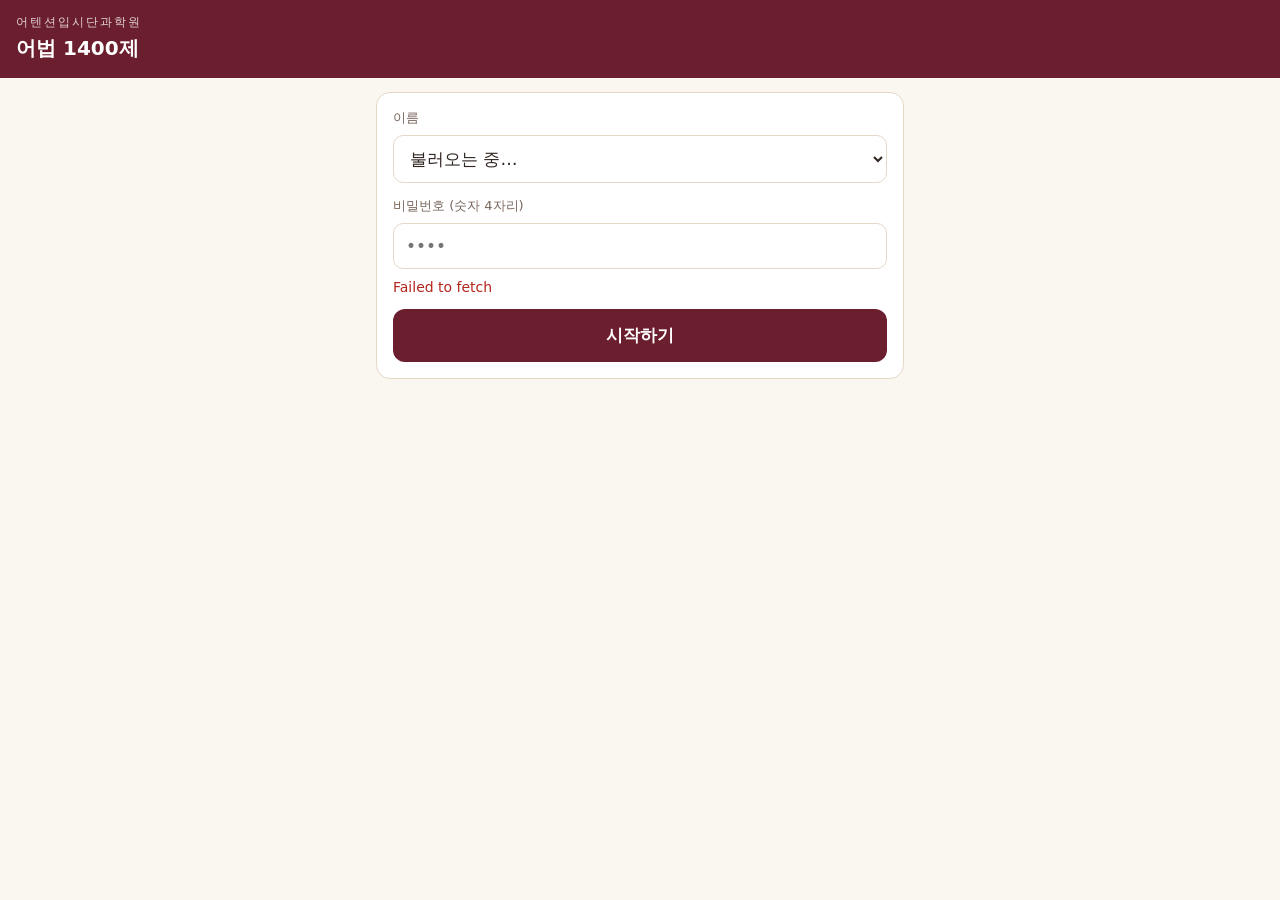
<file: index.html>
<!doctype html>
<html lang="ko"><head>
<meta charset="utf-8"><meta name="viewport" content="width=device-width,initial-scale=1,viewport-fit=cover">
<title>어법 1400제 답 입력</title>
<link rel="stylesheet" href="style.css">
</head><body>
<div class="top"><div class="ac">어텐션입시단과학원</div><h1>어법 1400제 <b id="volT"></b></h1></div>
<div class="wrap">

<!-- 1. 로그인 -->
<section id="s-login" class="hidden">
  <div class="card">
    <p class="lbl">이름</p>
    <select id="name"><option value="">불러오는 중…</option></select>
    <p class="lbl" style="margin-top:14px">비밀번호 (숫자 4자리)</p>
    <input id="pin" inputmode="numeric" pattern="[0-9]*" maxlength="4" autocomplete="off" placeholder="••••">
    <div class="err" id="loginErr"></div>
    <button class="btn" id="loginBtn">시작하기</button>
  </div>
</section>

<!-- 2. 답 입력 -->
<section id="s-ans" class="hidden">
  <div class="card" id="volPick">
    <p class="lbl">회차 선택</p><select id="volSel"></select>
  </div>
  <div class="who"><span id="whoName"></span><a href="#" id="logout">다른 학생</a></div>
  <div class="prog"><span id="cnt">0/20</span><div class="bar"><i id="barI"></i></div></div>
  <div class="card" id="rows" style="padding:4px 14px"></div>
  <button class="btn" id="toConfirm" disabled>답안 확인</button>
</section>

<!-- 3. 확인 -->
<section id="s-confirm" class="hidden">
  <div class="card">
    <p class="lbl">시험지에 표시한 답과 같은지 한 번 더 확인하세요. 제출하면 고칠 수 없습니다.</p>
    <div class="grid" id="cgrid"></div>
  </div>
  <button class="btn" id="submit">제출하기</button>
  <button class="btn ghost" id="back">돌아가서 고치기</button>
</section>

<!-- 4. 결과 -->
<section id="s-result" class="hidden">
  <div class="card score"><div class="big" id="sc"></div><div class="note" id="scNote"></div></div>
  <div class="card" id="wrongBox"></div>
  <button class="btn ghost" id="refresh" style="display:none">결과 다시 불러오기</button>
</section>

</div>
<script src="config.js"></script><script src="app.js"></script>
<script>
const qs = new URLSearchParams(location.search);
let VOL = parseInt(qs.get('vol')) || null;
let me = store.get('me');
let ans = {};
const show = id => document.querySelectorAll('section').forEach(s => s.classList.toggle('hidden', s.id !== id));
const draftKey = () => 'draft_' + (me && me.id) + '_' + VOL;

function setVol(v) {
  VOL = v; $('#volT').textContent = v ? '제 ' + String(v).padStart(2, '0') + '회' : '';
  $('#volPick').classList.toggle('hidden', !!parseInt(qs.get('vol')));
  ans = store.get(draftKey()) || {};
  drawRows();
}

async function loadNames() {
  try {
    const list = await rpc('list_students');
    const groups = {};
    list.forEach(s => (groups[s.grp || ''] = groups[s.grp || ''] || []).push(s));
    $('#name').innerHTML = '<option value="">이름을 고르세요</option>' + Object.keys(groups).map(g =>
      (g ? `<optgroup label="${esc(g)}">` : '') + groups[g].map(s => `<option value="${s.id}">${esc(s.name)}</option>`).join('') + (g ? '</optgroup>' : '')).join('');
  } catch (e) { $('#loginErr').textContent = e.message; }
}

async function login() {
  const id = $('#name').value, pin = $('#pin').value.trim();
  $('#loginErr').textContent = '';
  if (!id) return $('#loginErr').textContent = '이름을 고르세요';
  if (!/^\d{4}$/.test(pin)) return $('#loginErr').textContent = '비밀번호 4자리를 입력하세요';
  $('#loginBtn').disabled = true;
  try { const r = await rpc('check_pin', { p_student: id, p_pin: pin }); me = { id, name: r.name, pin }; store.set('me', me); startAnswer(); }
  catch (e) { $('#loginErr').textContent = e.message; }
  $('#loginBtn').disabled = false;
}

function startAnswer() {
  $('#whoName').textContent = me.name + ' 학생';
  if (!VOL) { $('#volSel').value = ''; }
  setVol(VOL); show('s-ans');
}

function drawRows() {
  if (!VOL) { $('#rows').innerHTML = '<p class="note" style="padding:12px 0">위에서 회차를 고르세요.</p>'; updCount(); return; }
  $('#rows').innerHTML = range(VOL).map(n => `<div class="row"><span class="qn">${n}</span><div class="ch">` +
    [1, 2, 3, 4, 5].map(c => `<button data-n="${n}" data-c="${c}" class="${ans[n] === c ? 'on' : ''}">${CIRC[c]}</button>`).join('') + '</div></div>').join('');
  updCount();
}
function updCount() {
  const k = VOL ? range(VOL).filter(n => ans[n]).length : 0;
  $('#cnt').textContent = k + '/20'; $('#barI').style.width = k * 5 + '%'; $('#toConfirm').disabled = k < 20;
  $('#toConfirm').textContent = k < 20 ? `답안 확인 (${20 - k}개 남음)` : '답안 확인';
}
$('#rows').addEventListener('click', e => {
  const b = e.target.closest('button[data-n]'); if (!b) return;
  const n = +b.dataset.n, c = +b.dataset.c;
  ans[n] = c; store.set(draftKey(), ans);
  b.parentNode.querySelectorAll('button').forEach(x => x.classList.toggle('on', x === b));
  updCount();
});

$('#toConfirm').onclick = () => {
  $('#cgrid').innerHTML = range(VOL).map(n => `<div>${n}<b>${CIRC[ans[n]] || '?'}</b></div>`).join('');
  show('s-confirm'); scrollTo(0, 0);
};
$('#back').onclick = () => show('s-ans');
$('#submit').onclick = async () => {
  $('#submit').disabled = true;
  try {
    const r = await rpc('submit_answers', { p_student: me.id, p_pin: me.pin, p_vol: VOL, p_answers: range(VOL).map(n => ans[n]) });
    store.del(draftKey()); drawResult(r); if (r.already) toast('이미 제출한 회차라 처음 제출한 결과를 보여 줍니다');
  } catch (e) { toast(e.message, true); }
  $('#submit').disabled = false;
};

function drawResult(r) {
  show('s-result'); scrollTo(0, 0);
  $('#sc').innerHTML = `${r.score}<small> / ${r.total}</small>`;
  $('#refresh').style.display = r.hidden ? 'block' : 'none';
  if (r.hidden) {
    $('#scNote').textContent = '틀린 문항과 정답은 해설 시간에 공개됩니다.';
    $('#wrongBox').innerHTML = '<p class="note">선생님이 정답을 공개하면 아래 버튼을 누르세요.</p>'; return;
  }
  const wrong = r.items.filter(i => !i.ok);
  $('#scNote').textContent = wrong.length ? `틀린 문항 ${wrong.length}개: ${wrong.map(i => i.n).join(', ')}` : '모두 맞혔습니다!';
  $('#wrongBox').innerHTML = (wrong.length ? '<p class="lbl">틀린 문항 다시 보기</p>' : '<p class="note">틀린 문항이 없습니다.</p>') + wrong.map(i => `
    <div class="wr"><div class="h"><span>${i.n}번</span><em style="font-style:normal">내 답 ${CIRC[i.mine]} → 정답 ${CIRC[i.ans]}</em></div>
      <div class="fix">${esc(i.wrong_text)} → <b>${esc(i.fix_text)}</b></div>
      <span class="tag">정답 유형 · ${esc(i.type)}</span><span class="tag alt">${CIRC[i.mine]}은 맞는 표현 · ${esc(i.mine_type)}</span>
    </div>`).join('');
}
$('#refresh').onclick = async () => {
  try { const r = await rpc('my_result', { p_student: me.id, p_pin: me.pin, p_vol: VOL }); if (r) drawResult(r); if (r && r.hidden) toast('아직 공개 전입니다'); }
  catch (e) { toast(e.message, true); }
};
$('#logout').onclick = e => { e.preventDefault(); store.del('me'); me = null; $('#pin').value = ''; show('s-login'); };
$('#loginBtn').onclick = login;
$('#pin').addEventListener('keydown', e => { if (e.key === 'Enter') login(); });
$('#volSel').innerHTML = '<option value="">회차를 고르세요</option>' + Array.from({ length: APP.vols }, (_, i) =>
  `<option value="${i + 1}">제 ${String(i + 1).padStart(2, '0')}회 (${i * 20 + 1}~${i * 20 + 20}번)</option>`).join('');
$('#volSel').onchange = e => setVol(parseInt(e.target.value) || null);

(async () => {
  loadNames();
  if (me) { try { await rpc('check_pin', { p_student: me.id, p_pin: me.pin }); return startAnswer(); } catch (e) { store.del('me'); me = null; } }
  show('s-login'); setVol(VOL);
})();
</script>
</body></html>
</file>
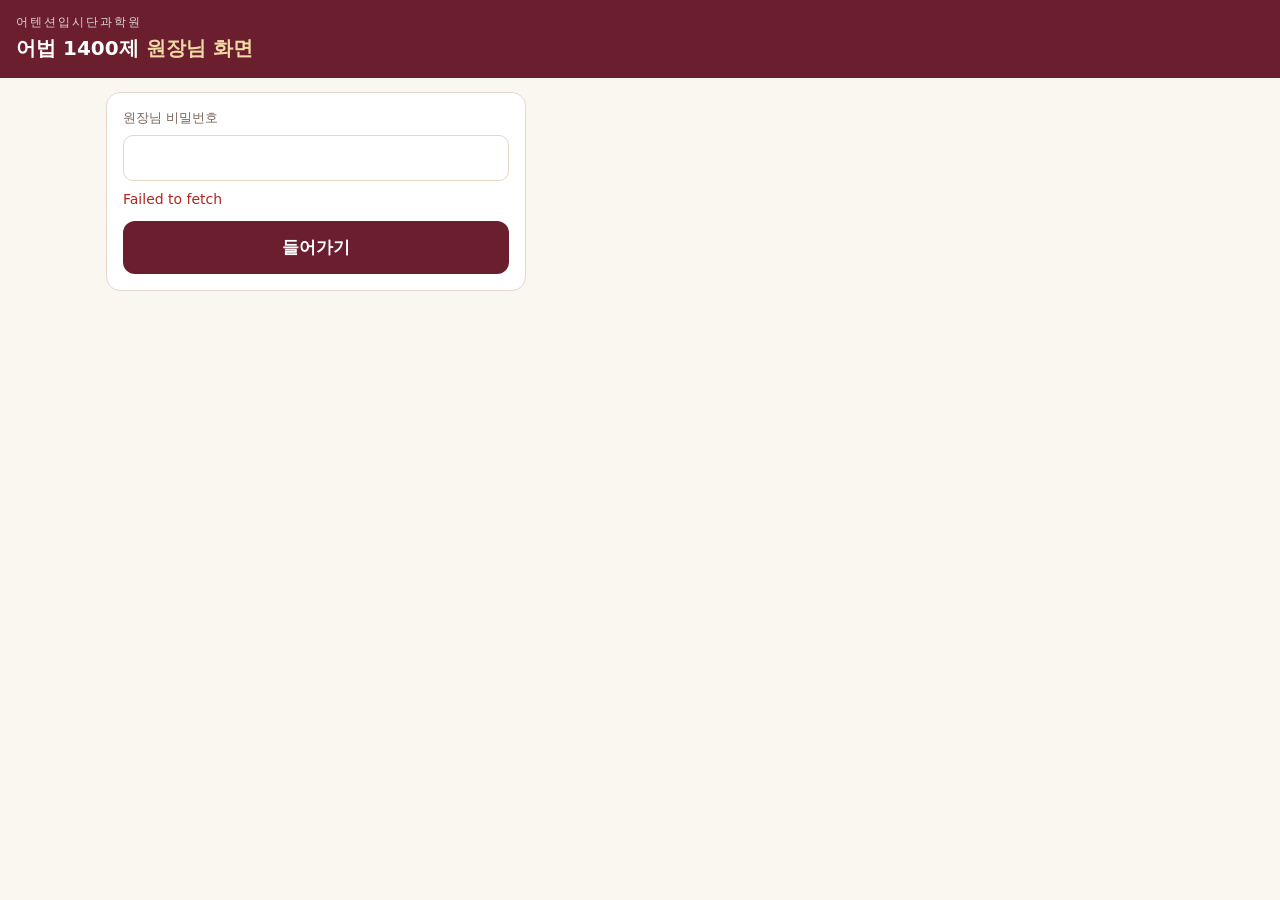
<file: teacher.html>
<!doctype html>
<html lang="ko"><head>
<meta charset="utf-8"><meta name="viewport" content="width=device-width,initial-scale=1">
<title>어법 1400제 원장님 화면</title>
<link rel="stylesheet" href="style.css">
<style>
.wrap{max-width:1100px}
.tabs{display:flex;gap:6px;margin-top:14px;flex-wrap:wrap}
.tabs button{border:1px solid var(--line);background:var(--card);padding:9px 16px;border-radius:20px;cursor:pointer;font-size:15px}
.tabs button.on{background:var(--m);color:#fff;border-color:var(--m)}
.bar2{display:flex;gap:10px;flex-wrap:wrap;align-items:center}
.bar2 select,.bar2 input{width:auto;font-size:15px;padding:9px 10px}
.kpi{display:flex;gap:12px;flex-wrap:wrap}
.kpi div{flex:1;min-width:120px;background:var(--l);border-radius:12px;padding:12px 14px}
.kpi b{display:block;font-size:26px;color:var(--m)}
.kpi span{font-size:13px;color:var(--mute)}
table{width:100%;border-collapse:collapse;font-size:14px}
th{text-align:left;font-weight:600;color:var(--mute);font-size:12.5px;padding:8px 6px;border-bottom:1px solid var(--line);white-space:nowrap}
td{padding:8px 6px;border-bottom:1px solid var(--line);vertical-align:middle}
td.num{font-variant-numeric:tabular-nums}
.rate{display:flex;align-items:center;gap:8px;min-width:120px}
.rate i{display:block;height:8px;border-radius:4px;background:var(--bad);opacity:.8}
.rate.g i{background:var(--ok)}
.dist{display:flex;gap:4px}
.dist span{min-width:30px;text-align:center;border-radius:6px;padding:3px 0;font-size:13px;background:var(--l);color:var(--mute)}
.dist span.a{background:var(--ok);color:#fff}
.dist span.top{background:var(--bad);color:#fff}
.smallbtn{border:1px solid var(--line);background:var(--card);border-radius:8px;padding:5px 10px;cursor:pointer;font-size:13px}
.switch{display:flex;align-items:center;gap:8px;font-size:14px;cursor:pointer;user-select:none}
.switch input{width:auto}
.scroll{overflow-x:auto}
textarea{width:100%;font:inherit;font-size:15px;padding:10px;border:1px solid var(--line);border-radius:10px;background:var(--card);color:var(--t);min-height:110px}
.muted{color:var(--mute);font-size:13px}
.off td{opacity:.45}
.fixc{font-family:Georgia,"Noto Serif KR",serif;font-size:13.5px}
.fixc b{color:var(--ok)}
/* 복습지 인쇄 */
#printArea{display:none}
@media print{
  @page{size:A4;margin:12mm 13mm}
  html,body{background:#fff!important}
  body>*:not(#printArea){display:none!important}
  #printArea{display:block}
}
.rv-page{page-break-after:always;font-size:10.5pt;color:#222}
.rv-page:last-child{page-break-after:auto}
.rv-top{display:flex;justify-content:space-between;align-items:flex-end;border-bottom:1.2pt solid #6b1e2e;padding-bottom:2mm;margin-bottom:3mm}
.rv-top .t{font-size:15pt;font-weight:700;color:#6b1e2e}
.rv-top .ac{font-size:8.5pt;color:#8a776d;letter-spacing:1px}
.rv-meta{display:flex;gap:6mm;font-size:10pt;margin-bottom:3mm}
.rv-meta b{color:#6b1e2e}
.rv-meta .sign{margin-left:auto;border:0.6pt solid #b9a690;padding:1mm 3mm;min-width:32mm}
.rv-item{border:0.6pt solid #d9c8b2;border-radius:2mm;padding:2.5mm 3.5mm;margin-bottom:3mm;page-break-inside:avoid}
.rv-h{display:flex;gap:3mm;align-items:center;flex-wrap:wrap;font-size:11pt}
.rv-h .no{font-weight:700;color:#6b1e2e;font-size:12.5pt}
.rv-h .ty{margin-left:auto;font-size:9pt;background:#f3ebe0;color:#6b1e2e;border-radius:3mm;padding:.5mm 2.5mm}
.rv-tip{font-size:8.8pt;color:#5a4a44;background:#faf6f0;border-left:1.2pt solid #b08d57;padding:1.2mm 2.5mm;margin:1.8mm 0 1.5mm;line-height:1.45}
.rv-q{font-size:9.6pt;margin-top:1.6mm;font-weight:600}
.rv-q .blank{display:inline-block;border-bottom:0.6pt solid #888;min-width:55mm;margin-left:2mm}
.rv-l{border-bottom:0.5pt solid #bbb;height:6.5mm}
.rv-note{font-size:8.5pt;color:#8a776d;margin-top:2mm}
</style>
</head><body>
<div class="top"><div class="ac">어텐션입시단과학원</div><h1>어법 1400제 <b>원장님 화면</b></h1></div>
<div class="wrap">

<section id="s-login">
  <div class="card" style="max-width:420px">
    <p class="lbl" id="loginLbl">원장님 비밀번호</p>
    <input id="key" type="password" autocomplete="current-password">
    <div class="err" id="loginErr"></div>
    <button class="btn" id="loginBtn">들어가기</button>
  </div>
</section>

<section id="s-main" class="hidden">
  <div class="tabs">
    <button data-t="live" class="on">실시간 채점</button>
    <button data-t="report">학생 리포트</button>
    <button data-t="students">학생 관리</button>
    <button data-t="review">복습지 인쇄</button>
    <button data-t="qr">QR · 링크</button>
  </div>

  <!-- 실시간 -->
  <div id="t-live">
    <div class="card bar2">
      <select id="lvVol"></select>
      <select id="lvGrp"><option value="">전체 반</option></select>
      <select id="lvSince"><option value="today">오늘 제출</option><option value="2h">최근 2시간</option><option value="all">전체 기간</option></select>
      <label class="switch"><input type="checkbox" id="hide"> 학생에게 정답 숨김 (해설 전까지 점수만)</label>
      <span class="muted" id="lvTime" style="margin-left:auto"></span>
    </div>
    <div class="card kpi" id="lvKpi"></div>
    <div class="card scroll"><p class="lbl">문항별 (오답률 높은 순)</p><table id="lvItems"></table></div>
    <div class="card scroll"><p class="lbl">학생별</p><table id="lvSubs"></table></div>
    <div class="card"><p class="lbl">미제출</p><div id="lvNone" class="muted"></div></div>
  </div>

  <!-- 리포트 -->
  <div id="t-report" class="hidden">
    <div class="card bar2"><select id="rpStu"></select></div>
    <div id="rpBody"></div>
  </div>

  <!-- 학생 관리 -->
  <div id="t-students" class="hidden">
    <div class="card">
      <p class="lbl">학생 여러 명 한 번에 추가 — 한 줄에 <b>이름, PIN 4자리, 반</b> (반은 생략 가능)</p>
      <textarea id="bulk" placeholder="김민준, 1234, 고2A&#10;이서연, 5678, 고2A"></textarea>
      <button class="btn" id="bulkBtn" style="max-width:220px">추가하기</button>
    </div>
    <div class="card scroll"><table id="stTable"></table></div>
  </div>

  <!-- 복습지 -->
  <div id="t-review" class="hidden">
    <div class="card bar2">
      <select id="rvVol"></select>
      <select id="rvSince"><option value="today">오늘 제출</option><option value="week">최근 7일</option><option value="all">전체 기간</option></select>
      <select id="rvGrp"><option value="">전체 반</option></select>
      <button class="btn" id="rvPrint" style="width:auto;padding:10px 18px">학생별 복습지 인쇄</button>
      <button class="smallbtn" id="rvBlank">빈 양식 인쇄</button>
    </div>
    <div class="card muted" id="rvInfo">회차와 기간을 고르면 제출한 학생마다 한 장씩, 틀린 문항만 담긴 복습지가 만들어집니다. 정답 번호·유형·풀이 순서는 인쇄되고, 고친 표현과 이유는 학생이 직접 씁니다.</div>
  </div>

  <!-- QR -->
  <div id="t-qr" class="hidden">
    <div class="card">
      <p class="lbl">학생 입력 주소 (회차별 링크는 뒤에 ?vol=번호)</p>
      <p id="baseUrl" style="word-break:break-all;font-size:15px"></p>
      <div class="bar2"><select id="qrVol"></select></div>
      <div id="qrBox" style="margin-top:14px;text-align:center"></div>
      <p class="muted" style="text-align:center" id="qrUrl"></p>
    </div>
    <div class="card">
      <p class="lbl">원장님 비밀번호 바꾸기</p>
      <input id="newKey" type="password" placeholder="새 비밀번호 (6자 이상)" style="max-width:320px">
      <button class="btn" id="chgKey" style="max-width:220px">변경</button>
    </div>
  </div>
</section>
</div>
<div id="printArea"></div>
<script src="qrcode.js"></script><script src="tips.js"></script>
<script src="config.js"></script><script src="app.js"></script>
<script>
let KEY = null, firstRun = false, timer = null, STU = [];
try { KEY = sessionStorage.getItem('tkey'); } catch (e) {}
const volOpts = () => Array.from({ length: APP.vols }, (_, i) => `<option value="${i + 1}">제 ${String(i + 1).padStart(2, '0')}회 (${i * 20 + 1}~${i * 20 + 20})</option>`).join('');
['#lvVol', '#qrVol', '#rvVol'].forEach(s => $(s).innerHTML = volOpts());
$('#lvVol').value = store.get('lvVol') || 1;
const fmt = t => new Date(t).toLocaleString('ko-KR', { month: 'numeric', day: 'numeric', hour: '2-digit', minute: '2-digit' });
const studentUrl = () => location.href.replace(/teacher\.html.*$/, '');

async function enter(k) {
  try {
    if (firstRun) await rpc('t_init', { p_key: k });
    if (!await rpc('t_login', { p_key: k })) throw new Error('비밀번호가 틀렸습니다');
    KEY = k; try { sessionStorage.setItem('tkey', k); } catch (e) {}
    $('#s-login').classList.add('hidden'); $('#s-main').classList.remove('hidden');
    $('#hide').checked = await rpc('t_get_hide', { p_key: KEY });
    await loadStudents(); tab('live');
  } catch (e) { $('#loginErr').textContent = e.message; KEY = null; }
}
$('#loginBtn').onclick = () => enter($('#key').value);
$('#key').addEventListener('keydown', e => { if (e.key === 'Enter') enter($('#key').value); });

function tab(t) {
  document.querySelectorAll('.tabs button').forEach(b => b.classList.toggle('on', b.dataset.t === t));
  ['live', 'report', 'students', 'review', 'qr'].forEach(x => $('#t-' + x).classList.toggle('hidden', x !== t));
  clearInterval(timer);
  if (t === 'live') { live(); timer = setInterval(live, 5000); }
  if (t === 'report') report();
  if (t === 'students') loadStudents().then(drawStudents);
  if (t === 'qr') drawQr();
  if (t === 'review') rvInfo();
}
document.querySelector('.tabs').onclick = e => { const b = e.target.closest('button'); if (b) tab(b.dataset.t); };

// ── 실시간 ──
function sinceIso() {
  const v = $('#lvSince').value, d = new Date();
  if (v === 'today') { d.setHours(0, 0, 0, 0); return d.toISOString(); }
  if (v === '2h') return new Date(Date.now() - 7200e3).toISOString();
  return '2000-01-01T00:00:00Z';
}
async function live() {
  const vol = +$('#lvVol').value; store.set('lvVol', vol);
  let d; try { d = await rpc('t_live', { p_key: KEY, p_vol: vol, p_since: sinceIso() }); } catch (e) { return toast(e.message, true); }
  const g = $('#lvGrp').value, subs = d.subs.filter(s => !g || s.grp === g), n = subs.length;
  // 반을 고르면 그 반 학생 답안으로 선택 분포를 다시 계산
  const items = d.items.map(it => ({ ...it, dist: [1, 2, 3, 4, 5].map(c => subs.filter(s => s.answers[it.n - (vol - 1) * 20 - 1] === c).length) }));
  const done = new Set(subs.map(s => s.name + '|' + s.grp));
  $('#lvNone').textContent = STU.filter(s => s.active && (!g || s.grp === g) && !done.has(s.name + '|' + s.grp)).map(s => s.name).join(', ') || '없음';
  const avg = n ? subs.reduce((a, s) => a + s.score, 0) / n : 0;
  const worst = items.map(it => ({ ...it, wrong: n - it.dist[it.ans - 1] })).sort((a, b) => b.wrong - a.wrong || a.n - b.n);
  $('#lvKpi').innerHTML = `<div><b>${n}</b><span>제출 학생</span></div><div><b>${n ? avg.toFixed(1) : '-'}</b><span>평균 (20점 만점)</span></div>
    <div><b>${n ? Math.max(...subs.map(s => s.score)) + ' / ' + Math.min(...subs.map(s => s.score)) : '-'}</b><span>최고 / 최저</span></div>
    <div><b>${n ? worst.filter(w => w.wrong / n >= .5).length : '-'}</b><span>오답률 50% 이상 문항</span></div>`;
  $('#lvItems').innerHTML = '<tr><th>번호</th><th>오답률</th><th>선택 분포 ①~⑤</th><th>정답 유형</th><th>교정</th></tr>' + worst.map(it => {
    const r = n ? it.wrong / n : 0, mx = Math.max(...it.dist.filter((_, i) => i !== it.ans - 1));
    return `<tr><td class="num"><b>${it.n}</b></td>
      <td><div class="rate ${r < .3 ? 'g' : ''}"><i style="width:${Math.max(4, r * 90)}px"></i>${n ? Math.round(r * 100) + '%' : '-'}</div></td>
      <td><div class="dist">${it.dist.map((c, i) => `<span class="${i === it.ans - 1 ? 'a' : (c && c === mx ? 'top' : '')}" title="${esc(it.types[i])}">${CIRC[i + 1]} ${c}</span>`).join('')}</div></td>
      <td>${esc(it.type)}</td><td class="fixc">${esc(it.wrong_text)} → <b>${esc(it.fix_text)}</b></td></tr>`;
  }).join('');
  $('#lvSubs').innerHTML = '<tr><th>이름</th><th>반</th><th>점수</th><th>틀린 문항</th><th>제출</th><th></th></tr>' + (subs.map(s => {
    const wr = items.filter(it => s.answers[it.n - (vol - 1) * 20 - 1] !== it.ans).map(it => it.n);
    return `<tr><td><b>${esc(s.name)}</b></td><td>${esc(s.grp)}</td><td class="num"><b>${s.score}</b> / ${s.total}</td>
      <td class="num muted">${wr.join(', ') || '-'}</td><td class="muted">${fmt(s.created_at)}</td>
      <td><button class="smallbtn" data-del="${s.id}">삭제</button></td></tr>`;
  }).join('') || '<tr><td colspan="6" class="muted">아직 제출이 없습니다</td></tr>');
  $('#lvTime').textContent = '5초마다 갱신 · ' + new Date().toLocaleTimeString('ko-KR');
}
['#lvVol', '#lvSince', '#lvGrp'].forEach(s => $(s).onchange = live);
function fillGrp() { const v2 = $('#rvGrp').value; $('#rvGrp').innerHTML = '<option value="">전체 반</option>' + [...new Set(STU.map(s => s.grp).filter(Boolean))].sort().map(x => `<option>${esc(x)}</option>`).join(''); $('#rvGrp').value = v2; const v = $('#lvGrp').value; $('#lvGrp').innerHTML = '<option value="">전체 반</option>' + [...new Set(STU.map(s => s.grp).filter(Boolean))].sort().map(x => `<option>${esc(x)}</option>`).join(''); $('#lvGrp').value = v; }
$('#hide').onchange = async e => { try { await rpc('t_set_hide', { p_key: KEY, p_hide: e.target.checked }); toast(e.target.checked ? '학생 화면: 점수만 표시' : '학생 화면: 정답·해설 공개'); } catch (er) { toast(er.message, true); } };
$('#lvSubs').onclick = async e => {
  const b = e.target.closest('[data-del]'); if (!b) return;
  if (!confirm('이 제출을 삭제할까요? 학생이 다시 제출할 수 있게 됩니다.')) return;
  try { await rpc('t_submission_delete', { p_key: KEY, p_id: +b.dataset.del }); live(); } catch (er) { toast(er.message, true); }
};

// ── 리포트 ──
async function report() {
  try { await loadStudents(); } catch (e) {}
  const grps = [...new Set(STU.filter(s => s.subs).map(s => s.grp || ''))].sort();
  $('#rpStu').innerHTML = '<option value="">학생 선택</option><optgroup label="합계">' + '<option value="grp:*">전체 학생 합계</option>' + grps.map(g => `<option value="grp:${esc(g)}">${esc(g || '반 미지정')} 전체</option>`).join('') + '</optgroup><optgroup label="학생">' + STU.filter(s => s.subs).map(s => `<option value="${s.id}">${esc(s.name)} ${s.grp ? '(' + esc(s.grp) + ')' : ''} · ${s.subs}회</option>`).join('') + '</optgroup>';
  $('#rpStu').value = store.get('rpStu') || '';
  if ($('#rpStu').value) drawReport($('#rpStu').value); else $('#rpBody').innerHTML = '<div class="card muted">제출 기록이 있는 학생을 고르세요.</div>';
}
$('#rpStu').onchange = e => { store.set('rpStu', e.target.value); if (e.target.value) drawReport(e.target.value); };
async function drawReport(id) {
  let d; try { d = id.startsWith('grp:') ? await groupReport(id.slice(4)) : await rpc('t_report', { p_key: KEY, p_student: id }); } catch (e) { return toast(e.message, true); }
  const tot = d.types.reduce((a, t) => a + t.tried, 0), hit = d.types.reduce((a, t) => a + t.hit, 0);
  const weak = d.types.filter(t => t.tried >= 3 && t.hit / t.tried < .7).slice(0, 3);
  const mis = [...d.types].filter(t => t.mis).sort((a, b) => b.mis - a.mis).slice(0, 3);
  $('#rpBody').innerHTML = `
    <div class="card kpi"><div><b>${d.history.length}</b><span>${d.group ? '제출 수 (합계)' : '푼 회차'}</span></div><div><b>${tot ? Math.round(hit / tot * 100) + '%' : '-'}</b><span>전체 정답률</span></div>
      <div><b style="font-size:17px">${weak.map(w => esc(w.minor) + ' ' + Math.round(w.hit / w.tried * 100) + '%').join('<br>') || '<span style="font-size:14px;font-weight:400">아직 없음 (데이터가 쌓이면 표시)</span>'}</b><span>약점 유형 (3문항 이상 출제 · 정답률 70% 미만)</span></div>
      <div><b style="font-size:17px">${mis.map(w => esc(w.minor) + ' ' + w.mis).join('<br>') || '-'}</b><span>맞는 표현을 틀렸다고 고른 유형</span></div></div>
    <div class="card scroll"><p class="lbl">유형별 정답률 (낮은 순) · ‘오인’ = 이 유형의 맞는 표현을 틀렸다고 고른 횟수</p>
      <table><tr><th>대분류</th><th>소분류</th><th>출제</th><th>정답</th><th>정답률</th><th>오인</th></tr>
      ${d.types.map(t => { const r = t.hit / t.tried; return `<tr><td class="muted">${esc(t.major)}</td><td><b>${esc(t.minor)}</b></td><td class="num">${t.tried}</td><td class="num">${t.hit}</td>
        <td><div class="rate ${r >= .7 ? 'g' : ''}"><i style="width:${Math.max(4, (1 - r) * 90)}px"></i>${Math.round(r * 100)}%</div></td><td class="num">${t.mis || ''}</td></tr>`; }).join('')}</table></div>
    <div class="card scroll"><p class="lbl">제출 기록</p><table><tr>${d.group ? '<th>학생</th>' : ''}<th>회차</th><th>점수</th><th>일시</th></tr>
      ${d.history.map(h => `<tr>${d.group ? `<td>${esc(h.name)}</td>` : ''}<td>제 ${String(h.vol).padStart(2, '0')}회</td><td class="num"><b>${h.score}</b> / ${h.total}</td><td class="muted">${fmt(h.created_at)}</td></tr>`).join('')}</table></div>`;
}

// 반 전체(또는 전체 학생) 합계: 학생별 리포트를 더해서 만듦
async function groupReport(g) {
  const list = STU.filter(s => s.subs && (g === '*' || (s.grp || '') === g));
  const rs = await Promise.all(list.map(s => rpc('t_report', { p_key: KEY, p_student: s.id })));
  const m = {};
  rs.forEach(r => r.types.forEach(t => { const x = m[t.minor] = m[t.minor] || { major: t.major, minor: t.minor, tried: 0, hit: 0, mis: 0 }; x.tried += t.tried; x.hit += t.hit; x.mis += t.mis; }));
  const types = Object.values(m).sort((a, b) => a.hit / a.tried - b.hit / b.tried || b.tried - a.tried);
  const history = rs.flatMap((r, i) => r.history.map(h => ({ ...h, name: list[i].name }))).sort((a, b) => b.created_at.localeCompare(a.created_at));
  return { types, history, group: true };
}

// ── 학생 관리 ──
async function loadStudents() { STU = await rpc('t_students', { p_key: KEY }); fillGrp(); }
function drawStudents() {
  $('#stTable').innerHTML = '<tr><th>이름</th><th>PIN</th><th>반</th><th>제출</th><th>평균</th><th>최근</th><th>사용</th><th></th></tr>' + STU.map(s => `
    <tr class="${s.active ? '' : 'off'}" data-id="${s.id}"><td><input value="${esc(s.name)}" data-f="name" style="width:110px;font-size:14px;padding:6px"></td>
      <td><input value="${esc(s.pin)}" data-f="pin" maxlength="4" inputmode="numeric" style="width:70px;font-size:14px;padding:6px"></td>
      <td><input value="${esc(s.grp)}" data-f="grp" style="width:90px;font-size:14px;padding:6px"></td>
      <td class="num">${s.subs}</td><td class="num">${s.avg == null ? '-' : s.avg + '%'}</td><td class="muted">${s.last ? fmt(s.last) : '-'}</td>
      <td><input type="checkbox" data-f="active" ${s.active ? 'checked' : ''} style="width:auto"></td>
      <td><button class="smallbtn" data-save>저장</button></td></tr>`).join('');
}
$('#stTable').onclick = async e => {
  if (!e.target.matches('[data-save]')) return;
  const tr = e.target.closest('tr'), f = k => tr.querySelector(`[data-f="${k}"]`);
  try {
    await rpc('t_student_save', { p_key: KEY, p_id: tr.dataset.id, p_name: f('name').value, p_pin: f('pin').value, p_grp: f('grp').value, p_active: f('active').checked });
    await loadStudents(); drawStudents(); toast('저장했습니다');
  } catch (er) { toast(er.message, true); }
};
$('#bulkBtn').onclick = async () => {
  const lines = $('#bulk').value.split('\n').map(l => l.split(/[,\t]/).map(x => x.trim())).filter(l => l[0]);
  let ok = 0, bad = [], keep = [];
  for (const [name, pin, grp] of lines) {
    try { await rpc('t_student_save', { p_key: KEY, p_id: null, p_name: name, p_pin: pin || '', p_grp: grp || '', p_active: true }); ok++; }
    catch (e) { bad.push(name + ' (' + e.message + ')'); keep.push([name, pin, grp].filter(x => x != null).join(', ')); }
  }
  await loadStudents(); drawStudents(); $('#bulk').value = keep.join('\n');
  toast(`${ok}명 추가` + (bad.length ? ` · 실패: ${bad.join(', ')}` : ''), bad.length > 0);
};

// ── 복습지 ──
function rvSinceIso() { const v = $('#rvSince').value, d = new Date();
  if (v === 'today') { d.setHours(0, 0, 0, 0); return d.toISOString(); }
  if (v === 'week') return new Date(Date.now() - 7 * 864e5).toISOString();
  return '2000-01-01T00:00:00Z'; }
async function rvLoad() {
  const vol = +$('#rvVol').value, g = $('#rvGrp').value;
  const d = await rpc('t_live', { p_key: KEY, p_vol: vol, p_since: rvSinceIso() });
  return { vol, d, subs: d.subs.filter(s => !g || s.grp === g) };
}
async function rvInfo() {
  try { const { vol, subs } = await rvLoad(); $('#rvInfo').textContent = `제 ${String(vol).padStart(2, '0')}회 · 제출 ${subs.length}명 → 복습지 ${subs.length}장(학생별 1장 이상)이 인쇄됩니다.`; }
  catch (e) { $('#rvInfo').textContent = e.message; }
}
['#rvVol', '#rvSince', '#rvGrp'].forEach(s => $(s).onchange = rvInfo);
const L = n => '<div class="rv-l"></div>'.repeat(n);
function rvItem(it, mine) {
  const tip = (window.TIPS || {})[it.type] || '';
  const chosen = mine ? `${CIRC[mine]}(유형: ${esc(it.types[mine - 1])})` : '';
  return `<div class="rv-item"><div class="rv-h"><span class="no">${it.n}번</span>
      <span>내 답 <b>${mine ? CIRC[mine] : '무응답'}</b> → 정답 <b>${CIRC[it.ans]}</b></span><span class="ty">정답 유형 · ${esc(it.type)}</span></div>
    ${tip ? `<div class="rv-tip"><b>풀이 순서</b> ${esc(tip)}</div>` : ''}
    <div class="rv-q">1. 정답 ${CIRC[it.ans]}의 「${esc(it.wrong_text)}」를 바르게 고치면? <span class="blank">&nbsp;</span></div>
    <div class="rv-q">2. ${CIRC[it.ans]}이 틀린 이유를 위의 풀이 순서에 따라 내 말로 쓰기</div>${L(2)}
    <div class="rv-q">3. ${mine ? `내가 고른 ${chosen}은 왜 맞는 표현인가?` : '답을 고르지 못한 이유 / 헷갈렸던 밑줄은?'}</div>${L(2)}</div>`;
}
function rvPage(name, grp, vol, score, total, when, body) {
  return `<div class="rv-page"><div class="rv-top"><div><div class="ac">어텐션입시단과학원</div><div class="t">어법 1400제 복습지 · 제 ${String(vol).padStart(2, '0')}회</div></div>
    <div class="ac">다음 수업 전까지 작성 → 원장님 확인</div></div>
    <div class="rv-meta"><span>이름 <b>${esc(name)}</b></span>${grp ? `<span>반 ${esc(grp)}</span>` : ''}<span>점수 <b>${score}</b> / ${total}</span><span>${when}</span><span class="sign">원장 확인</span></div>${body}</div>`;
}
$('#rvPrint').onclick = async () => {
  try {
    const { vol, d, subs } = await rvLoad();
    if (!subs.length) return toast('이 조건에 제출한 학생이 없습니다', true);
    const base = (vol - 1) * 20;
    $('#printArea').innerHTML = subs.map(s => {
      const wr = d.items.filter(it => s.answers[it.n - base - 1] !== it.ans);
      const body = wr.map(it => rvItem(it, s.answers[it.n - base - 1])).join('') +
        `<div class="rv-item"><div class="rv-q">${wr.length ? '4.' : '1.'} 맞혔지만 헷갈렸던 문항 번호와 그 이유 (없으면 가장 어려웠던 문항)</div>${L(3)}</div>` +
        (wr.length ? '' : '<div class="rv-note">이번 회 만점입니다. 위 칸만 작성하세요.</div>');
      return rvPage(s.name, s.grp, vol, s.score, s.total, fmt(s.created_at), body);
    }).join('');
    setTimeout(() => window.print(), 300);
  } catch (e) { toast(e.message, true); }
};
$('#rvBlank').onclick = () => {
  const blankItem = `<div class="rv-item"><div class="rv-h"><span class="no">____번</span><span>내 답 ____ → 정답 ____</span><span class="ty">정답 유형 · ______________</span></div>
    <div class="rv-q">1. 틀린 표현 → 고친 표현 <span class="blank">&nbsp;</span></div>
    <div class="rv-q">2. 정답이 틀린 이유 (풀이 순서에 따라 내 말로)</div>${L(2)}
    <div class="rv-q">3. 내가 고른 밑줄은 왜 맞는 표현인가?</div>${L(2)}</div>`;
  $('#printArea').innerHTML = `<div class="rv-page"><div class="rv-top"><div><div class="ac">어텐션입시단과학원</div><div class="t">어법 1400제 복습지 · 제 ____회</div></div><div class="ac">다음 수업 전까지 작성 → 원장님 확인</div></div>
    <div class="rv-meta"><span>이름 ____________</span><span>점수 ____ / 20</span><span class="sign">원장 확인</span></div>${blankItem.repeat(4)}</div>`;
  setTimeout(() => window.print(), 300);
};

// ── QR ──
function drawQr() {
  $('#baseUrl').textContent = studentUrl();
  const u = studentUrl() + '?vol=' + $('#qrVol').value;
  try { const q = qrcode(0, 'M'); q.addData(u); q.make(); $('#qrBox').innerHTML = q.createSvgTag({ cellSize: 6, margin: 2 }); } catch (e) { $('#qrBox').textContent = ''; }
  $('#qrUrl').textContent = u;
}
$('#qrVol').onchange = drawQr;
$('#chgKey').onclick = async () => {
  try { await rpc('t_change_key', { p_key: KEY, p_new: $('#newKey').value }); KEY = $('#newKey').value; try { sessionStorage.setItem('tkey', KEY); } catch (e) {} $('#newKey').value = ''; toast('비밀번호를 바꿨습니다'); }
  catch (e) { toast(e.message, true); }
};

(async () => {
  try {
    firstRun = !await rpc('t_has_key');
    if (firstRun) { $('#loginLbl').textContent = '처음 사용: 원장님 비밀번호를 새로 정하세요 (6자 이상)'; $('#loginBtn').textContent = '비밀번호 정하고 시작'; }
    else if (KEY) enter(KEY);
  } catch (e) { $('#loginErr').textContent = e.message; }
})();
</script>
</body></html>
</file>
<file: style.css>
:root{--m:#6b1e2e;--m2:#8a2b3e;--a:#b08d57;--l:#f6efe5;--t:#2f2420;--mute:#7a675e;--line:#e6d8c6;--ok:#2f7d4f;--bad:#b3261e;--card:#fff;--bg:#faf6f0}
@media (prefers-color-scheme:dark){:root{--l:#2a2220;--t:#efe6dc;--mute:#b3a399;--line:#3e3330;--card:#231c1a;--bg:#181312;--m:#c5566c;--m2:#d86c82;--ok:#5cbf83;--bad:#ef7268}}
*{box-sizing:border-box}
html,body{margin:0;background:var(--bg);color:var(--t);font-family:"Pretendard","Noto Sans KR","Apple SD Gothic Neo",system-ui,sans-serif;-webkit-text-size-adjust:100%}
button{font:inherit;color:inherit}
.wrap{max-width:560px;margin:0 auto;padding:0 16px 40px}
.top{background:var(--m);color:#fff;padding:14px 16px 16px}
.top .ac{font-size:12px;letter-spacing:2px;opacity:.8}
.top h1{margin:4px 0 0;font-size:20px;font-weight:700}
.top h1 b{color:#f1d9a6}
.card{background:var(--card);border:1px solid var(--line);border-radius:14px;padding:16px;margin-top:14px}
.lbl{font-size:13px;color:var(--mute);margin:0 0 8px}
select,input{width:100%;font:inherit;font-size:17px;padding:12px;border:1px solid var(--line);border-radius:10px;background:var(--card);color:var(--t)}
.btn{display:block;width:100%;border:0;border-radius:12px;padding:15px;font-size:17px;font-weight:700;background:var(--m);color:#fff;margin-top:14px;cursor:pointer}
.btn.ghost{background:transparent;color:var(--m);border:1px solid var(--m)}
.btn:disabled{opacity:.4}
.row{display:flex;align-items:center;gap:10px;padding:9px 0;border-bottom:1px dashed var(--line)}
.row:last-child{border-bottom:0}
.qn{width:46px;font-weight:700;color:var(--m);font-variant-numeric:tabular-nums;flex:none}
.ch{display:flex;gap:6px;flex:1;justify-content:space-between}
.ch button{flex:1;max-width:52px;aspect-ratio:1;border-radius:50%;border:1.5px solid var(--line);background:var(--card);font-size:19px;cursor:pointer;padding:0}
.ch button.on{background:var(--m);border-color:var(--m);color:#fff}
.prog{position:sticky;top:0;z-index:5;background:var(--bg);padding:10px 0 6px;display:flex;align-items:center;gap:10px;font-size:14px;color:var(--mute)}
.bar{flex:1;height:6px;background:var(--line);border-radius:3px;overflow:hidden}.bar i{display:block;height:100%;background:var(--a);width:0;transition:width .2s}
.grid{display:grid;grid-template-columns:repeat(5,1fr);gap:8px}
.grid div{border:1px solid var(--line);border-radius:10px;text-align:center;padding:8px 0;font-size:13px;color:var(--mute)}
.grid div b{display:block;font-size:20px;color:var(--t);font-weight:600}
.grid div.empty{border-color:var(--bad)}
.score{text-align:center;padding:10px 0 4px}
.score .big{font-size:56px;font-weight:800;color:var(--m);line-height:1}
.score .big small{font-size:22px;color:var(--mute);font-weight:500}
.wr{padding:12px 0;border-bottom:1px dashed var(--line)}
.wr:last-child{border-bottom:0}
.wr .h{display:flex;justify-content:space-between;font-weight:700}
.wr .h span{color:var(--bad)}
.tag{display:inline-block;font-size:12px;padding:3px 8px;border-radius:20px;background:var(--l);color:var(--m);margin:6px 4px 0 0}
.tag.alt{color:var(--mute)}
.fix{font-size:14px;margin-top:6px;font-family:Georgia,"Noto Serif KR",serif}
.fix b{color:var(--ok)}
.note{font-size:13px;color:var(--mute);margin-top:6px;line-height:1.5}
.who{display:flex;justify-content:space-between;align-items:center;font-size:14px;color:var(--mute);margin-top:12px}
.who a{color:var(--m)}
.err{color:var(--bad);font-size:14px;margin-top:10px;min-height:1em}
#toast{position:fixed;left:50%;bottom:24px;transform:translateX(-50%) translateY(20px);background:#222;color:#fff;padding:11px 16px;border-radius:10px;font-size:14px;opacity:0;transition:.25s;pointer-events:none;max-width:90vw}
#toast.show{opacity:1;transform:translateX(-50%)}#toast.bad{background:var(--bad)}
.hidden{display:none!important}
</file>
